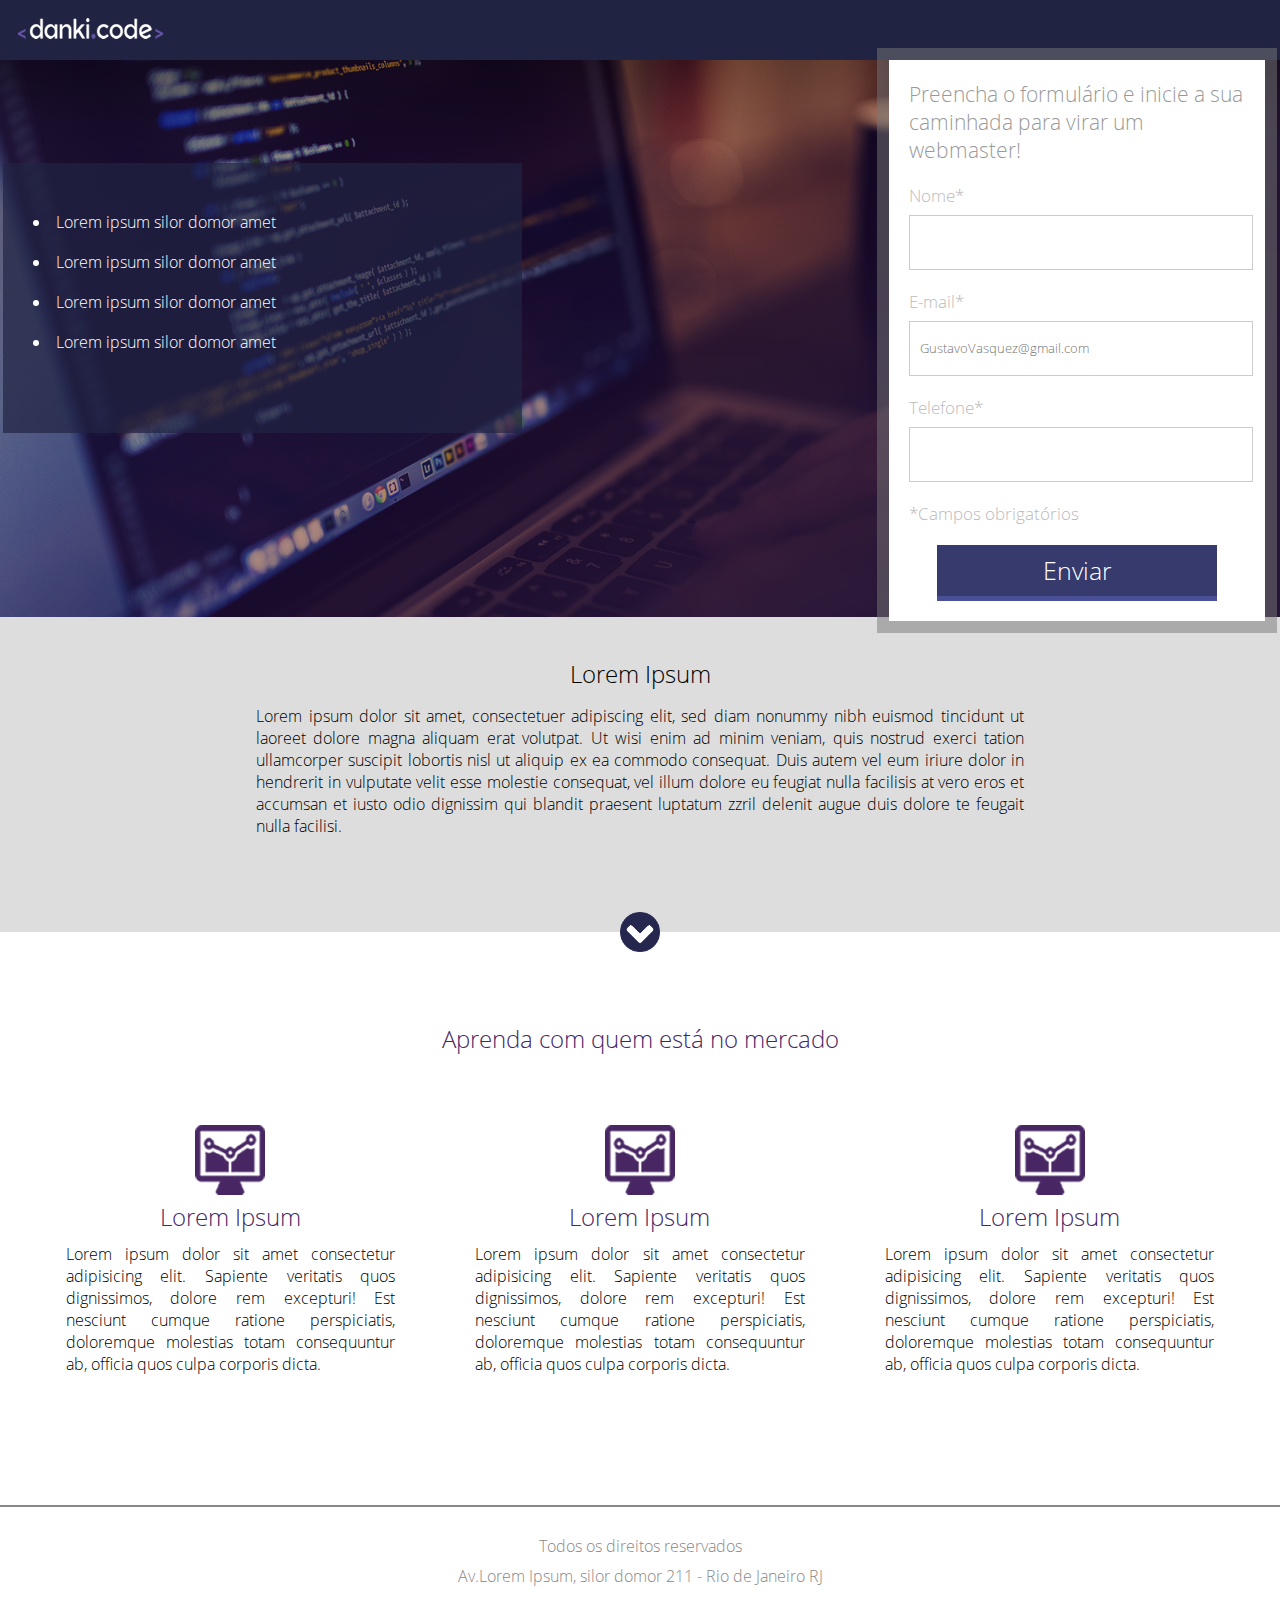
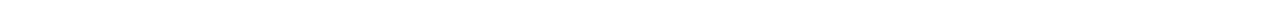
<file: Projeto_01/index.html>
<!DOCTYPE html>
<HTML>
    <head>
        <title>Projeto_01</title>
        <meta charset="utf-8"/>
        <link rel="stylesheet" href="CSS/style.css" type="text/css"/>
        <meta name="viewport" content="width=device-width,initial-scale=1.0,maximum-scale=1.0">
    </head>
    <body>

        <div class="header">
                <div class="center">
                    <img src="img/logo.png">
                </div> <!--DiV Center-->
            </div> <!--Div Header-->
            <div class="container-banner">
                <div class="center">
                    <div>
                    <div class="container-list">
                        <ul>
                            <li>Lorem ipsum silor domor amet</li>
                            <li>Lorem ipsum silor domor amet</li>
                            <li>Lorem ipsum silor domor amet</li>
                            <li>Lorem ipsum silor domor amet</li>
                        </ul>
                    </div> <!-- Container-List-->
                </div>
                    <div>
                    <div class="form">
                        <h2>Preencha o formulário e inicie a sua caminhada para virar um webmaster!</h2>
                        <form>
                            <div class="input-container">
                                    <span>Nome*</span>
                                    <input class="nome" type="text" required/>
                            </div> <!-- Input-Container-->
                            <div class="input-container">
                                    <span>E-mail*</span>
                                    <input id="email" class="email" type="text" required placeholder="GustavoVasquez@gmail.com"/>
                            </div> <!-- Input-Container-->
                            <div class="input-container">
                                <span>Telefone*</span>
                                <input  class="telefone" type="text" required/>
                            </div> <!-- Input-Container-->
                                <p class="warning">*Campos obrigatórios</p>
                            <div class="submit-container">
                                <input class="button" type="submit" value="Enviar"/>
                            </div> <!--submit-container-->
                        </form> 
                    </div> <!--Form-->
                    <div class="clear"></div>
                </div>
                </div> <!-- Div Center-->
            </div> <!-- Div Container-banner-->
            <div class="container-2">
                <div class="center">
                    <h2>Lorem Ipsum</h2>
                    <p>Lorem ipsum dolor sit amet, consectetuer adipiscing elit, sed diam nonummy nibh euismod tincidunt ut laoreet dolore magna aliquam erat volutpat. Ut wisi enim ad minim veniam, quis nostrud exerci tation ullamcorper suscipit lobortis nisl ut aliquip ex ea commodo consequat. Duis autem vel eum iriure dolor in hendrerit in vulputate velit esse molestie consequat, vel illum dolore eu feugiat nulla facilisis at vero eros et accumsan et iusto odio dignissim qui blandit praesent luptatum zzril delenit augue duis dolore te feugait nulla facilisi.</p>
                </div> <!--Center-->
            <div class="arrow"></div>
            </div> <!--Div Container 2-->
            <div class="section-1">
                <div class="center">
                    <h2>Aprenda com quem está no mercado</h2>
                    <div class="container-section">
                        <div class="container-single">
                            <div><img src="./img/icon.png" alt=""></div>
                            <div class="text-container-single">
                                <h2>Lorem Ipsum</h2>
                                <p>Lorem ipsum dolor sit amet consectetur adipisicing elit. Sapiente veritatis quos dignissimos, dolore rem excepturi! Est nesciunt cumque ratione perspiciatis, doloremque molestias totam consequuntur ab, officia quos culpa corporis dicta.</p>
                            </div><!--Text-Container-Single-->
                        </div> <!--Div Container-Single-->

                        <div class="container-single">
                            <div><img src="./img/icon.png" alt=""></div>
                            <div class="text-container-single">
                                <h2>Lorem Ipsum</h2>
                                <p>Lorem ipsum dolor sit amet consectetur adipisicing elit. Sapiente veritatis quos dignissimos, dolore rem excepturi! Est nesciunt cumque ratione perspiciatis, doloremque molestias totam consequuntur ab, officia quos culpa corporis dicta.</p>
                            </div><!--Text-Container-Single-->
                        </div> <!--Div Container-Single-->

                        <div class="container-single">
                            <div><img src="./img/icon.png" alt=""></div>
                            <div class="text-container-single">
                                <h2>Lorem Ipsum</h2>
                                <p>Lorem ipsum dolor sit amet consectetur adipisicing elit. Sapiente veritatis quos dignissimos, dolore rem excepturi! Est nesciunt cumque ratione perspiciatis, doloremque molestias totam consequuntur ab, officia quos culpa corporis dicta.</p>
                            </div><!--Text-Container-Single-->
                        </div> <!--Div Container-Single-->
                    </div> <!--Div Section-container"-->
                <div class="clear"></div>
                </div><!--Div-Center-->
            </div> <!--Div Section 1-->
            <div class="footer">
                <div class="rdp">
                    <p>Todos os direitos reservados</p>
                    <p>Av.Lorem Ipsum, silor domor 211 - Rio de Janeiro RJ</p>
                </div>
            </div><!--Footer-->
        </body>
    </HTML>
</file>
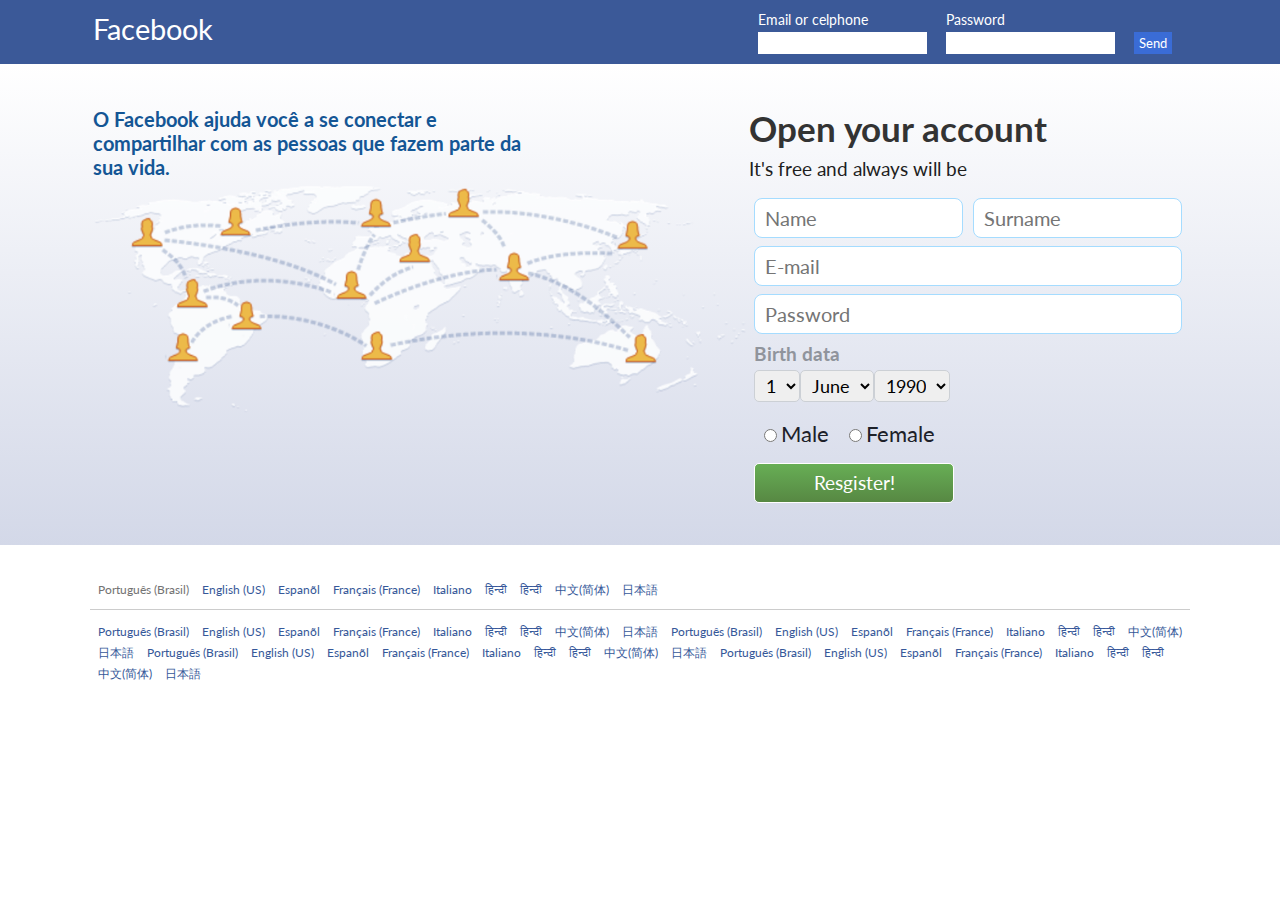
<file: Tela Login Facebook antiga/index.html>
<!DOCTYPE html>
<html>
    <head>
        <title>Login Facebook</title>
        <!-- Aplicar meta tags -->
        <meta name="viewport" content="width=device-width, initial-scale=1.0, maximum-scale=1.0">
        <link href="https://fonts.googleapis.com/css2?family=Lato:wght@700&display=swap" rel="stylesheet">
        <link rel="stylesheet" href="style.css">
    </head>
    <body>
        <header>
            <div class="center">
                <div class="logo">
                    <h2>Facebook</h2>
                </div> <!-- Logo -->
                <form method="post" class="form-login">
                    <div class="form-element">
                        <p>Email or celphone</p>
                        <input type="email">
                    </div><!-- form element-->
                    <div class="form-element">
                        <P>Password</P>
                        <input type="password">
                    </div><!-- form element-->
                    <div class="form-element">
                        <input type="submit" value="Send">
                    </div><!-- form element-->
                </form> <!-- form-login -->
                <div class="clear"></div>
            </div> <!-- Center -->
        </header>

        <section class="main">

            <div class="center">
                <div class="img-conection">
                    <h2>O Facebook ajuda você a se conectar e compartilhar com as pessoas que fazem parte da sua vida.</h2>
                    <img src="imgs/img1.png">
                </div> <!-- img conection -->

                <div class="open-account">
                    <h2>Open your account</h2>
                    <h3>It's free and always will be</h3>

                    <form class="create-account">

                        <div class="w50">
                            <input placeholder="Name" type="text">
                        </div> <!-- w50 -->

                        <div class="w50">
                            <input placeholder="Surname" type="text">
                        </div> <!-- w50 -->

                        <div class="w100">
                            <input placeholder="E-mail" type="email">
                        </div> <!-- w100 -->

                        <div class="w100">
                            <input placeholder="Password" type="password">
                        </div> <!-- w100 -->

                        <div class="w100">
                            <h3>Birth data</h3>

                            <select name="birth-day" class="birth">
                                <option value="1">1</option>
                            </select>

                            <select name="birth-month" class="birth">
                                <option value="0">June</option>
                            </select>

                            <select name="birth-year" class="birth">
                                <option value="0">1990</option>
                            </select>
                            <div class="clear"></div>
                        </div> <!-- w100 -->

                        <div class="w100">

                            <div class="input-radio">
                                <input type="radio" name="Sex" value="Male">
                                <h2>Male</h2>
                            </div> <!-- input-radios -->

                            <div class="input-radio">
                                <input type="radio" name="Sex" value="Female">
                                <h2>Female</h2>
                            </div> <!-- input-radios -->
                            <div class="clear"></div>
                        </div><!-- w100 -->

                        <div class="w100">
                            <input type="submit" name="acao" value="Resgister!">
                        </div> <!--w100-->

                        <div class="clear"></div> <!-- Clear -->
                    </form> <!-- Create account -->
                </div> <!-- Open-account -->
                <div class="clear"></div>
            </div><!-- Center -->
        </section> <!-- Main -->

        <section class="language">

            <div class="center">
                <a class="selected-language" href="#">Português (Brasil) </a>
                <a  href="#">English (US) </a>
                <a  href="#">Espanõl </a>
                <a  href="#">Français (France) </a>
                <a  href="#">Italiano </a>
                <a  href="#">हिन्दी </a>
                <a  href="#">हिन्दी </a>
                <a  href="#">中文(简体) </a>
                <a  href="#">日本語 </a>
            </div> <!-- Center -->

            <div style="border:0; padding-top: 10px;"class="center">
                <a  href="#">Português (Brasil) </a>
                <a  href="#">English (US) </a>
                <a  href="#">Espanõl </a>
                <a  href="#">Français (France) </a>
                <a  href="#">Italiano </a>
                <a  href="#">हिन्दी </a>
                <a  href="#">हिन्दी </a>
                <a  href="#">中文(简体) </a>
                <a  href="#">日本語 </a>
                <a  href="#">Português (Brasil) </a>
                <a  href="#">English (US) </a>
                <a  href="#">Espanõl </a>
                <a  href="#">Français (France) </a>
                <a  href="#">Italiano </a>
                <a  href="#">हिन्दी </a>
                <a  href="#">हिन्दी </a>
                <a  href="#">中文(简体) </a>
                <a  href="#">日本語 </a>
                <a  href="#">Português (Brasil) </a>
                <a  href="#">English (US) </a>
                <a  href="#">Espanõl </a>
                <a  href="#">Français (France) </a>
                <a  href="#">Italiano </a>
                <a  href="#">हिन्दी </a>
                <a  href="#">हिन्दी </a>
                <a  href="#">中文(简体) </a>
                <a  href="#">日本語 </a>
                <a  href="#">Português (Brasil) </a>
                <a  href="#">English (US) </a>
                <a  href="#">Espanõl </a>
                <a  href="#">Français (France) </a>
                <a  href="#">Italiano </a>
                <a  href="#">हिन्दी </a>
                <a  href="#">हिन्दी </a>
                <a  href="#">中文(简体) </a>
                <a  href="#">日本語 </a>
            </div> <!-- Center -->

        </section> <!-- Languages-->
    </body>
</html>
</file>
<file: Projeto_01/CSS/style.css>
*{
    margin: 0;
    padding: 0;
    box-sizing: border-box;   
    font-family: "Open Sans";
}

.html,body {
    height: 100%;
}

@font-face {
    src: url('../fonts/OpenSans-Light.ttf');
    font-family: "Open Sans";
}

.clear {
    clear: both;
}

.center {
    max-width: 1280px;
    width: 100%;
    margin: 0 auto;
}

.header {
    padding: 0.2%;
    width: 100%;
    height: 60px;
    background-color: #212343 ;
}

.header img {
    margin: 15px;
}

.container-banner {
    padding: 0.2%;
    width: 100%;
    height: 557px;
    background-image: url('../img/header_bg.png');
    background-size: cover;
    background-position:center;
}
.container-banner > .center {
    height: 100%;
}

.form {
    padding: 20px;
    width: 400px;
    height: calc(100% + 30px);
    float: right;
    position: relative;
    top: -15px;
	border-width: 12px;
	border-color: rgba(120,120,120,0.5);
	border-style: solid;
	background-color: white;
	background-clip:padding-box;
}


.form h2 {
    color: #999999;
    font-weight: normal;
    font-size: 21px;
}

.input-container{
    margin-top: 20px;
}

.input-container span{
    color: #BBBBBB;
    font-size: 17px;
    display: inline-block;
    width: 100%;
}

.form p {
    color: #bbbbbb;
    margin: 20px 0;
    display: inline-block;
    width: 100%;
    font-size: 17px;
}

.input-container input[type=text] {
    margin-top: 8px;
    width: 344px;
    height: 55px;
    border: 1px solid #CCC;
}

.input-container input[type=text]{
    outline: 0;
    padding: 8px 10px;
}

.form .submit-container {
    text-align: center;
}

.form input[type=submit] {
    border-top: 0;
    border-right: 0;
    border-left: 0;
    border-bottom: 5px solid #4a5097;
    font-size: 25px;
    color: white;
    width: 280px;
    height: 56px;
    background-color: #363A6d;
    display: inline-block;
    cursor: pointer;
}

.form input[type=submit]:hover{
    background-color: #323665;
}

.container-list {
    padding: 30px;
    margin-top: 100px;
    float: left;
    width: 519px;
    height: 270px;
    background-color: rgba(33, 35, 67, 0.7);
}

.container-list ul{
    list-style-position: inside;
}
.container-list ul li{
        margin-top: 18px;
        color: white;
}

.container-2 {
    padding: 40px 2%;
    background-color: #ddd;
    text-align: center;
}

.container-2 h2 {
    font-weight: normal;
}

.container-2 p {
    width: 100%;
    max-width: 768px;
    margin: 15px 0;
    display: inline-block;
    text-align: justify;
}

.arrow {
    position: relative;
    top:60px;
    left: 50%;
    margin-left: -20px;
    width: 40px;
    height: 40px;
    background-image: url(../img/arrow.png);
    background-size: 100% 100%;
}

.section-1 {
    padding: 90px 2%;
}

.section-1 h2 {
    text-align: center;
    color: #462663;
    font-weight: normal;
}

.container-section {
    margin-top: 40px;
    text-align: center;
}

.container-single {
    float: left;
    width: 33.333%;
    padding: 30px;
}
.container-single p{
    display: inline-block;
    text-align: justify;
    padding: 10px;
}

.container-single img {
    width: 70px;
}

.footer {
    padding: 20px 0 ;
    border-top: 2px solid #888888;
    text-align: center;
    color: #888;
}

.footer p {
     margin-top: 8px;
}


@media screen and (max-width: 1024px){
    .header{
        height: auto;
        width: 100%;
        padding: 15px 0;
        text-align: center;
    }

    .header img{
        margin: 0;
    }

    .container-list {
        float: left;
        width: 40%;
        max-width: 500px;
        height: auto;
        padding: 30px 0;
        display: inline-block;
    }

    .container-banner{
        width: 100%;
        padding: 40px 2%;
        height: auto;
        text-align: center;
    }

    .form{
        max-width: 400px;
        padding: 10px;
        width: 60%;
        height: 100%;
        float: right;
        top: 0;

    }

    .input-container input[type=text] {
        width: 100%;
        height: 55px;
    }
    
    .form input[type=submit] {
        max-width: 280px;
        height: 56px;
        width: 100%;
    }
    
}

@media screen and (max-width:768px) {
    .container-2{
        padding-left: 4%;
        padding-right: 4%;
    }
    .container-list {
        margin-top: 0;
        float: none;
        display: inline-block;
        width: 100%;
    }

    .form{
        float: none;
        display: inline-block;
        width:90%;
        margin-top: 30px;
    }
    .container-single{
        float: none;
        display: inline-block;
        width: 100%;
        max-width: 600px;
        padding: 30px 0;
    }
}
</file>
<file: Tela Login Facebook antiga/style.css>
* {
    padding: 0;
    margin: 0;
    box-sizing: border-box;
    font-family: lato;
}

.center {
    max-width: 1100px;
    padding: 0.2%;
    margin: 0 auto;
}

.clear {
    clear: both;
}

header {
    background: #3B5998;
    padding: 8px 0;
}

.logo {
    float: left;
    color: white;
}

.logo h2 {
    font-size: 29px;
    font-weight: normal;
}

form.form-login {
    float: right;
}

.form-login .form-element {
    display: inline-block;
    margin-right: 15px;
}

.form-element p {
    color: white;   
    font-size: 14px;
}

.form-element input[type="email"],
.form-element input[type="password"] {
    border: 0;
    margin-top: 4px;
    height: 22px;
    padding-left: 3px;
}

.form-element input[type="submit"]{
    cursor:pointer;
    border:0;
    border: none;
    background: #3a6cd6;
    color: white;
    padding: 3px 5px;
}

.form-element input[type="submit"]:hover{
    background: #1f4ba6;
}

section.main {
    background: linear-gradient(white, #D3D8E8);
    padding: 40px 0;
}

.img-conection {
    float: left;
    width: 60%;
}

.img-conection img {
    max-width: 100%;
}

.img-conection h2{
    max-width: 460px;
    font-size: 20px;
    color: #145695;
}

.open-account{
    width: 40%;
    float: left;
}

.open-account h2 {
    color: #333333;
    font-size: 35px;
}

.open-account h3 {
    color: #1e1e1e;
    font-size: 19px;
    margin-top: 8px;
    font-weight: normal;
}

form.create-account {
    margin-top: 10px;
}

form.create-account select.birth{
    font-size: 18px;
    float: left;
    padding: 3px 7px;
    border: 1px solid #ccd0d5;
    border-radius: 5px;
    outline: none;
    font-weight: normal;
    margin-top: 5px;
}

.w50 {
    width: 50%;
    padding: 0 5px;
    float: left;
}

.w100 {
    width: 100%;
    float: left;
    padding: 0 5px;
}

form.create-account input {
    width: 100%;
    margin-top: 8px;
}

form.create-account input[type="email"],
form.create-account input[type="text"],
form.create-account input[type="password"]{
    height: 40px;
    padding-left: 10px;
    border: 1px solid #a5dcff;
    font-size: 20px;
    border-radius: 8px;
}

form.create-account input[type=submit]{
    height: 40px;
    background: linear-gradient(#67ae55, #578843);
    color: white;
    cursor: pointer;
    border: 1px solid;
    border-radius: 5px;
    font-size: 19px;
    max-width: 200px;
}

form.create-account input[type=submit]:hover{
    background: #67ae55;
}

form .w100 h2 {
    margin-top: 10px;
    color: #1d2129;
    font-size: 22px;
    font-weight: normal;
}

form .w100 h3 {
    color: #90949c;
    font-weight: bold;
}

form select.birth {
    float: left;
    margin-top: 5px;
    padding: 2px;
}

.input-radio {
    float: left;
    margin: 8px 10px;
}

.input-radio h2{
    display: inline-block;
}

.input-radio input[type=radio]{
    width: auto !important;
    display: inline-block;
}

section.language {
    padding: 30px 0;
}

section.language a {
    padding-right: 10px;
    font-size: 12px;
    color: #365899;
    text-decoration: none;
}

section.language a.selected-language {
    color: #737373;
}

section.language .center {
    padding-right: 8px;
    padding-left: 8px;
    padding-bottom: 10px;
    border-bottom: 1px solid #ccc;
}

@media screen and (max-width:768px){

    .logo {
        width: 100%;
        text-align: center;
    }

    .form-login{
        margin-top: 17px;
        display: inline-block;
        float: none;
        width: 100%;
        text-align: center;
    }

    .form-login .form-element {
        display: block;
        margin: 3px 0;
    }
    
    .form-element p {
        color: white;   
        font-size: 14px;
    }

    .form-element input[type="email"],
    .form-element input[type="password"] {
        border: 0;
        margin-top: 4px;
        height: 22px;
        padding-left: 3px;
        width: 90%;
        max-width: 320px;
    }

    .form-element input[type=submit]{
        width: 100px;
    }

    .img-conection{
        display: none;
    }

    .open-account{
        width: 100%;
    }
}
</file>
